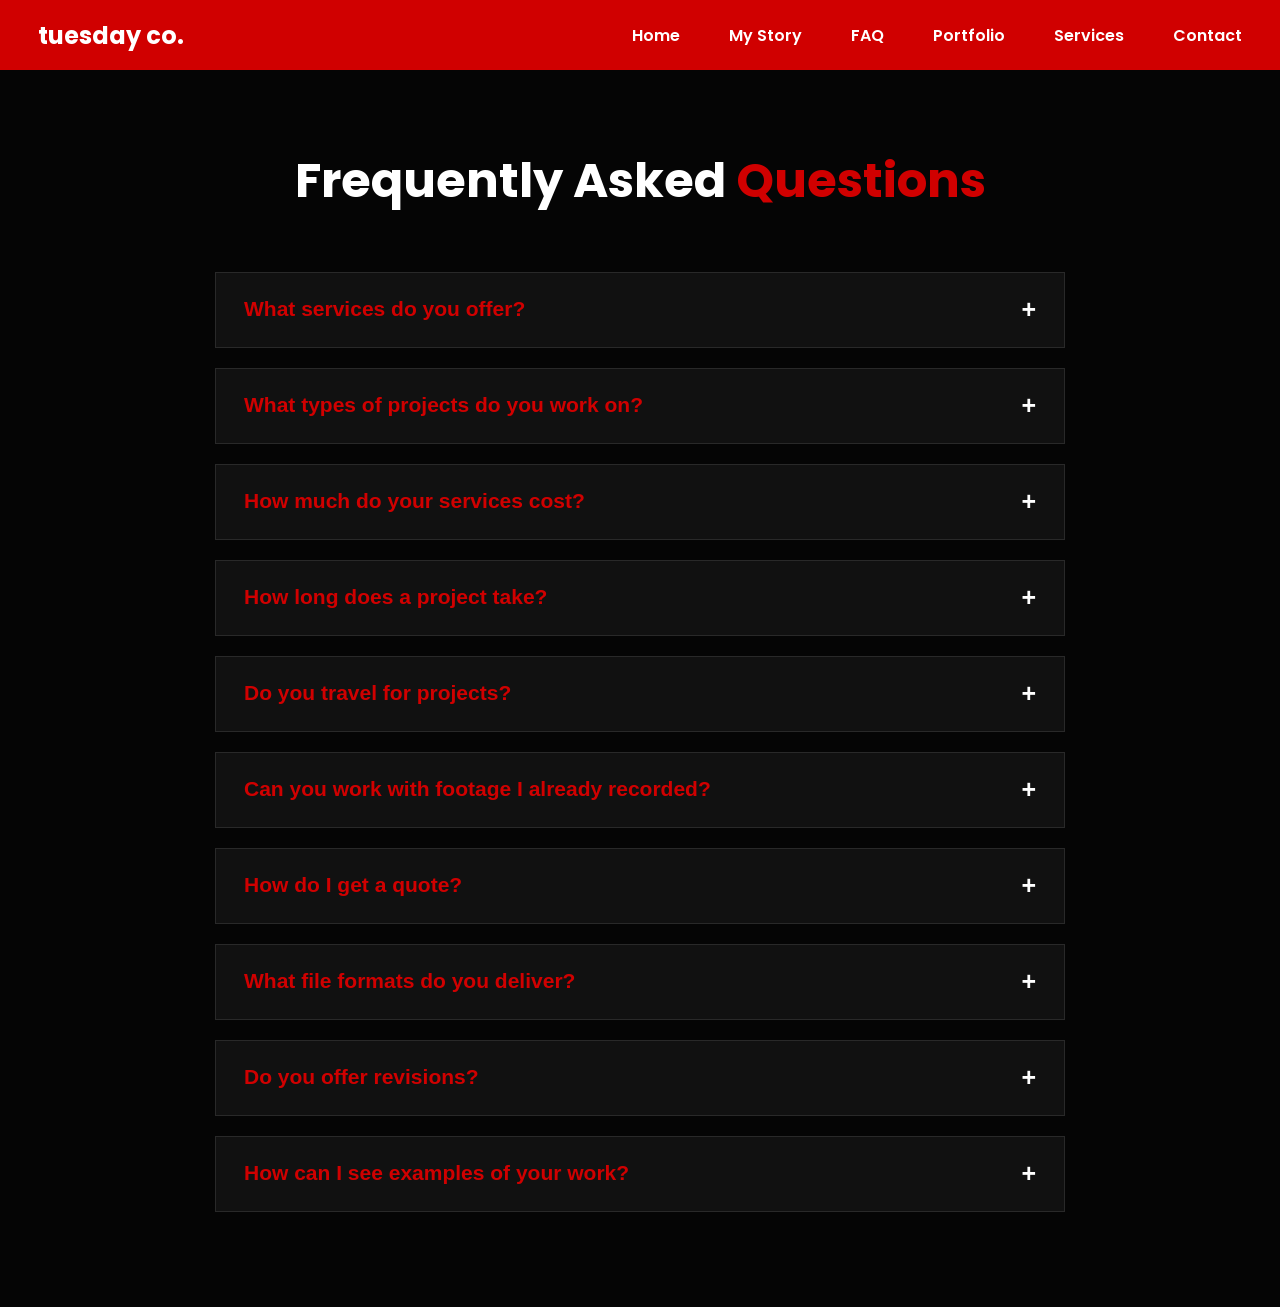
<file: faq.html>
<!DOCTYPE html>
<html lang="en">
<head>
  <meta charset="UTF-8">
  <meta name="viewport" content="width=device-width, initial-scale=1.0">
  <title>FAQ | Tuesday Co.</title>
  <link rel="stylesheet" href="tuesdaystyles.css">
</head>
<body>
  <header>
    <a class="logo" href="tuesdaysite.html">tuesday co.</a>
    <nav>
      <a href="tuesdaysite.html">Home</a>
      <a href="mystory.html">My Story</a>
      <a href="faq.html">FAQ</a>
      <a href="portfolio.html">Portfolio</a>
      <a href="services.html">Services</a>
      <a href="tuesdaysite.html#contact">Contact</a>
    </nav>
  </header>

  <main class="services">
    <section class="services-hero">
      <h1>Frequently Asked <span>Questions</span></h1>
    </section>

    <section class="faq-list">
      <article class="faq-item">
        <button class="faq-question" type="button">What services do you offer?</button>
        <div class="faq-answer"><p>We offer video production, video editing, lighting, and multimedia services.</p></div>
      </article>
      <article class="faq-item">
        <button class="faq-question" type="button">What types of projects do you work on?</button>
        <div class="faq-answer"><p>We work on commercials, interviews, social media content, music videos, events, and more.</p></div>
      </article>
      <article class="faq-item">
        <button class="faq-question" type="button">How much do your services cost?</button>
        <div class="faq-answer"><p>Pricing depends on the project’s length, scope, location, and production needs. Contact us for a custom quote.</p></div>
      </article>
      <article class="faq-item">
        <button class="faq-question" type="button">How long does a project take?</button>
        <div class="faq-answer"><p>Timelines vary depending on the project, but we’ll provide an estimated schedule before work begins.</p></div>
      </article>
      <article class="faq-item">
        <button class="faq-question" type="button">Do you travel for projects?</button>
        <div class="faq-answer"><p>Yes, travel may be available depending on the location and project requirements.</p></div>
      </article>
      <article class="faq-item">
        <button class="faq-question" type="button">Can you work with footage I already recorded?</button>
        <div class="faq-answer"><p>Of course, just as long as you send me all footage required!</p></div>
      </article>
      <article class="faq-item">
        <button class="faq-question" type="button">How do I get a quote?</button>
        <div class="faq-answer"><p>Use the Contact button and tell us about your project, goals, and preferred timeline.</p></div>
      </article>
      <article class="faq-item">
        <button class="faq-question" type="button">What file formats do you deliver?</button>
        <div class="faq-answer"><p>I can provide whatever file format you need for your website, social media, presentation, or other platform.</p></div>
      </article>
      <article class="faq-item">
        <button class="faq-question" type="button">Do you offer revisions?</button>
        <div class="faq-answer"><p>Yes, revision options can be discussed when planning your project.</p></div>
      </article>
      <article class="faq-item">
        <button class="faq-question" type="button">How can I see examples of your work?</button>
        <div class="faq-answer"><p>Visit our Portfolio page to view selected projects.</p></div>
      </article>
    </section>
  </main>
  <script>
    document.querySelectorAll('.faq-question').forEach((question) => {
      question.addEventListener('click', () => {
        const item = question.parentElement;
        const answer = item.querySelector('.faq-answer');
        const isOpen = item.classList.toggle('open');
        answer.style.maxHeight = isOpen ? answer.scrollHeight + 'px' : '0';
      });
    });
  </script>
</body>
</html>
</file>
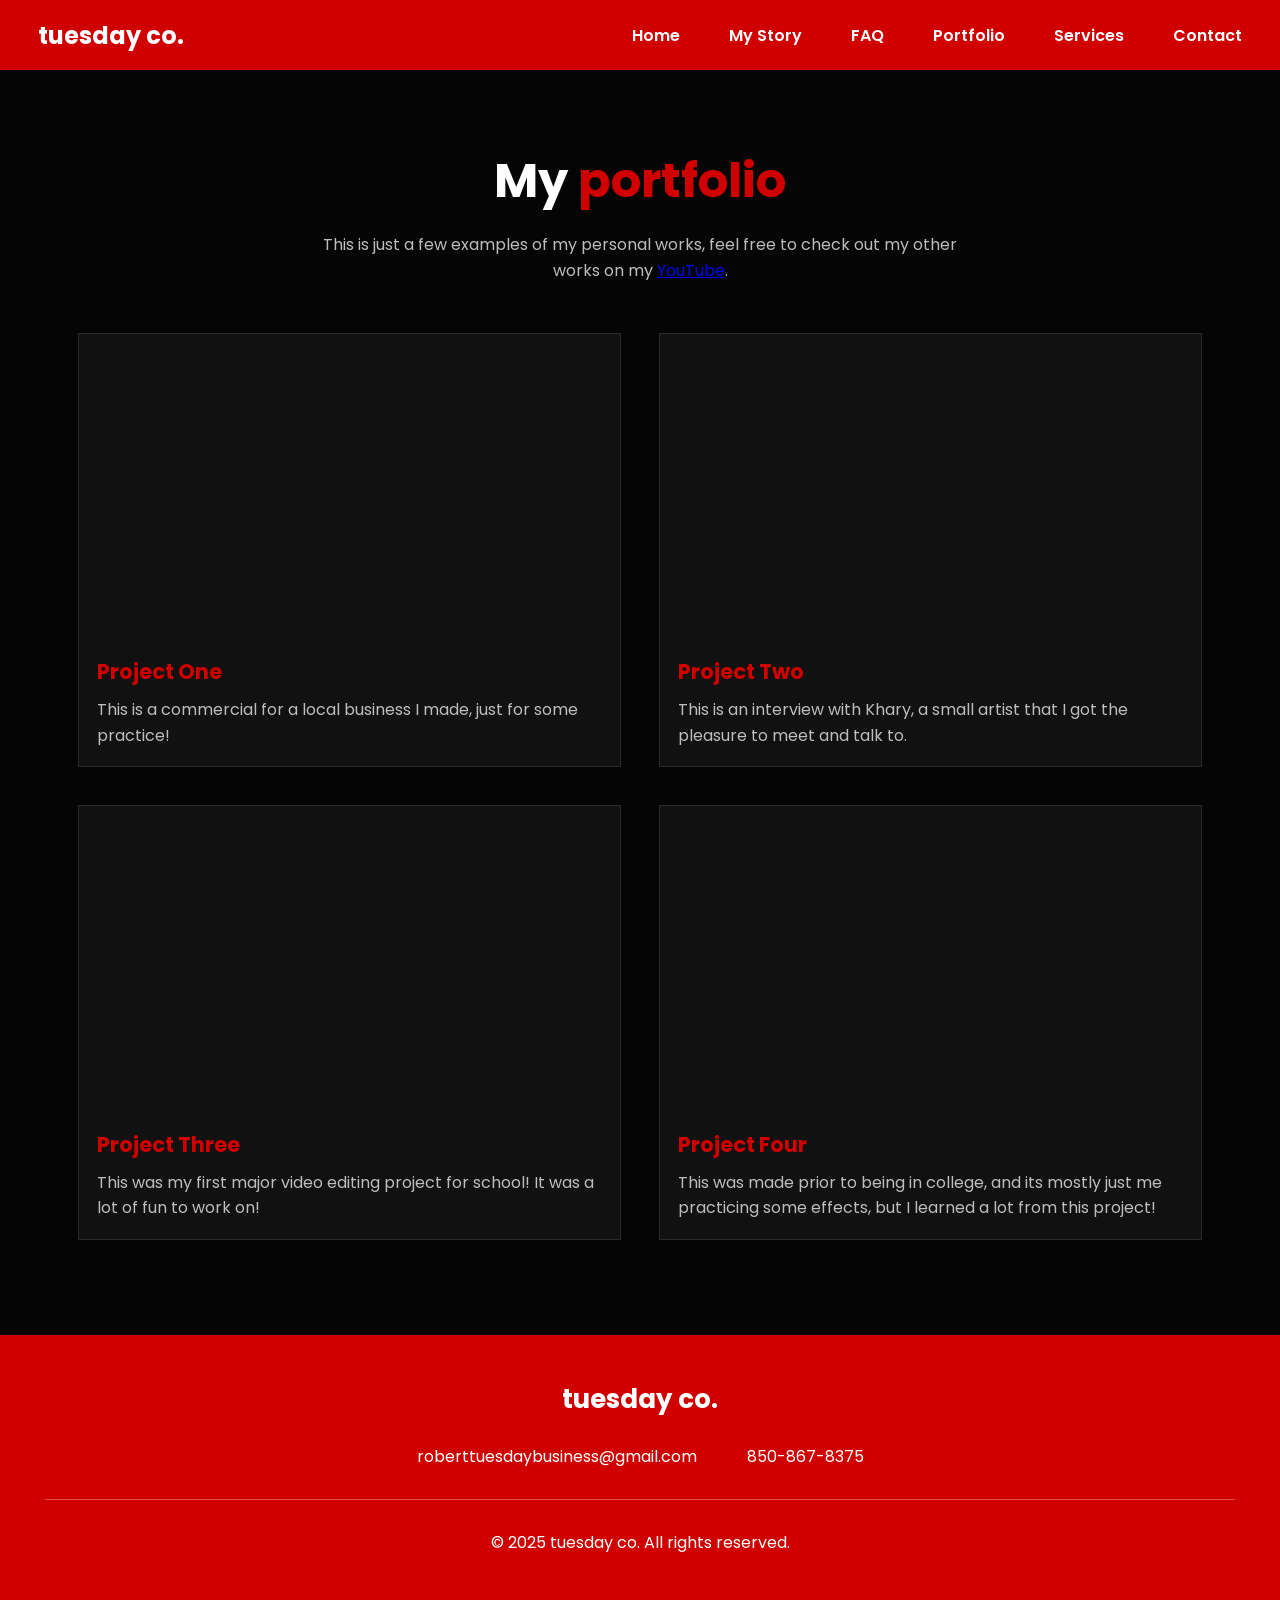
<file: portfolio.html>
<!DOCTYPE html>
<html lang="en">
<head>
  <meta charset="UTF-8">
  <meta name="viewport" content="width=device-width, initial-scale=1.0">
  <title>Portfolio | Tuesday Co.</title>
  <link rel="stylesheet" href="tuesdaystyles.css">
</head>
<body>
  <header>
    <a class="logo" href="tuesdaysite.html">tuesday co.</a>
    <nav>
      <a href="tuesdaysite.html">Home</a>
      <a href="mystory.html">My Story</a>
      <a href="faq.html">FAQ</a>
      <a href="portfolio.html">Portfolio</a>
      <a href="services.html">Services</a>
      <a href="tuesdaysite.html#contact">Contact</a>
    </nav>
  </header>

  <main class="portfolio">
    <h1>My <span>portfolio</span></h1>
    <p class="portfolio-intro">This is just a few examples of my personal works, feel free to check out my other works on my <a href="https://www.youtube.com/Roberttuesday">YouTube</a>.</p>

    <section class="video-grid" aria-label="Portfolio videos">
      <article class="video-card">
        <iframe src="https://www.youtube-nocookie.com/embed/BMa4jVF_8dQ" title="Mosey's Commercial" allowfullscreen></iframe>
        <h2>Project One</h2>
        <p class="video-description">This is a commercial for a local business I made, just for some practice!</p>
      </article>
      <article class="video-card">
        <iframe src="https://www.youtube-nocookie.com/embed/rAKFw4cBOo0" title="Khary Interview" allowfullscreen></iframe>
        <h2>Project Two</h2>
        <p class="video-description">This is an interview with Khary, a small artist that I got the pleasure to meet and talk to.</p>
      </article>
      <article class="video-card">
        <iframe src="https://www.youtube-nocookie.com/embed/EUMPoOXtIS0" title="Portfolio video three" allowfullscreen></iframe>
        <h2>Project Three</h2>
        <p class="video-description">This was my first major video editing project for school! It was a lot of fun to work on!</p>
      </article>
      <article class="video-card">
        <iframe src="https://www.youtube-nocookie.com/embed/-MIF-MijWro" title="Portfolio video four" allowfullscreen></iframe>
        <h2>Project Four</h2>
        <p class="video-description">This was made prior to being in college, and its mostly just me practicing some effects, but I learned a lot from this project!</p>
      </article>
    </section>
  </main>

  <footer>
    <h2>tuesday co.</h2>
    <div class="contact-info">
      <p>roberttuesdaybusiness@gmail.com</p>
      <p>850-867-8375</p>
    </div>
    <hr>
    <p>© 2025 tuesday co. All rights reserved.</p>
  </footer>
</body>
</html>
</file>
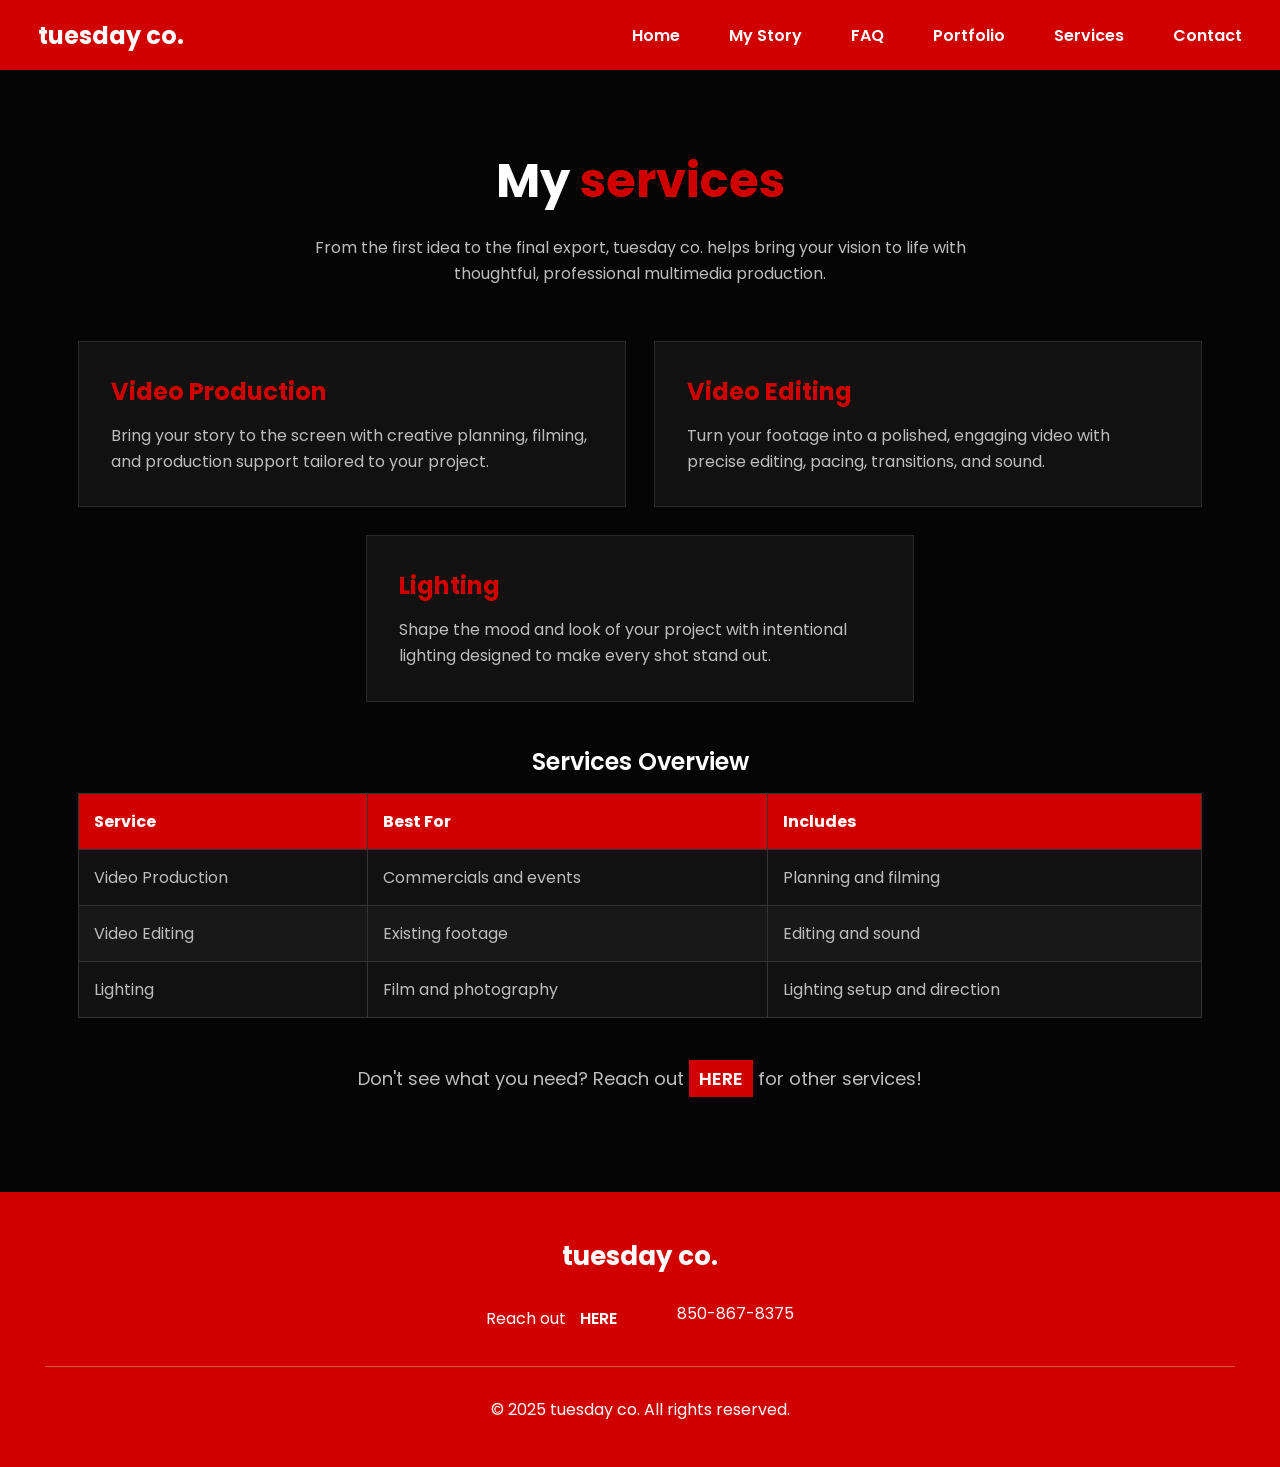
<file: services.html>
<!DOCTYPE html>
<html lang="en">
<head>
  <meta charset="UTF-8">
  <meta name="viewport" content="width=device-width, initial-scale=1.0">
  <title>Services | Tuesday Co.</title>
  <link rel="stylesheet" href="tuesdaystyles.css">
</head>
<body>
  <header>
    <a class="logo" href="tuesdaysite.html">tuesday co.</a>
    <nav>
      <a href="tuesdaysite.html">Home</a>
      <a href="mystory.html">My Story</a>
      <a href="faq.html">FAQ</a>
      <a href="portfolio.html">Portfolio</a>
      <a href="services.html">Services</a>
      <a href="tuesdaysite.html#contact">Contact</a>
    </nav>
  </header>

  <main class="services">
    <section class="services-hero">
      <h1>My <span>services</span></h1>
      <p>From the first idea to the final export, tuesday co. helps bring your vision to life with thoughtful, professional multimedia production.</p>
    </section>

    <section class="service-grid" aria-label="Our services">
      <article class="service-card">
        <h2>Video Production</h2>
        <p>Bring your story to the screen with creative planning, filming, and production support tailored to your project.</p>
      </article>
      <article class="service-card">
        <h2>Video Editing</h2>
        <p>Turn your footage into a polished, engaging video with precise editing, pacing, transitions, and sound.</p>
      </article>
      <article class="service-card lighting-card">
        <h2>Lighting</h2>
        <p>Shape the mood and look of your project with intentional lighting designed to make every shot stand out.</p>
      </article>
    </section>
    <table class="services-table">
      <caption>Services Overview</caption>
      <thead>
        <tr>
          <th>Service</th>
          <th>Best For</th>
          <th>Includes</th>
        </tr>
      </thead>
      <tbody>
        <tr>
          <td>Video Production</td>
          <td>Commercials and events</td>
          <td>Planning and filming</td>
        </tr>
        <tr>
          <td>Video Editing</td>
          <td>Existing footage</td>
          <td>Editing and sound</td>
        </tr>
        <tr>
          <td>Lighting</td>
          <td>Film and photography</td>
          <td>Lighting setup and direction</td>
        </tr>
      </tbody>
    </table>
    <p class="services-note">Don't see what you need? Reach out <a class="reach-link" href="tuesdaysite.html#contact">HERE</a> for other services!</p>
  </main>

  <footer>
    <h2>tuesday co.</h2>
    <div class="contact-info">
      <p>Reach out <a class="reach-link" href="tuesdaysite.html#contact">HERE</a></p>
      <p>850-867-8375</p>
    </div>
    <hr>
    <p>© 2025 tuesday co. All rights reserved.</p>
  </footer>
</body>
</html>
</file>
<file: tuesdaystyles.css>
@import url('https://fonts.googleapis.com/css2?family=Poppins:wght@400;600;700;800&display=swap');
html {
    scroll-behavior: smooth;
}

*{
    margin:0;
    padding:0;
    box-sizing:border-box;
}


body{
    background:#050505;
    color:white;
    font-family:Poppins, sans-serif;
}


/* HEADER */

header{

    height:70px;
    background:#d00000;

    display:flex;
    justify-content:space-between;
    align-items:center;

    padding:0 38px;

}


.logo{

    font-size:24px;
    font-weight:700;
    color:white;
    text-decoration:none;

}


nav a{

    color:white;
    text-decoration:none;

    margin-left:45px;

    font-weight:600;

}



/* HERO */


.hero{

    display:flex;

    justify-content:center;
    align-items:center;

    gap:80px;

    padding:80px 8%;

}


.hero-text{

    width:45%;

}


.hero h1{

    font-size:58px;
    line-height:1.1;

    font-weight:800;

}


.hero h1 span{

    color:#d00000;

}



.hero p{

    margin-top:25px;

    color:#bdbdbd;

    font-size:17px;

    line-height:1.5;

    max-width:520px;

}



button{

    margin-top:35px;

    background:#d00000;

    color:white;

    border:none;

    padding:16px 35px;

    font-size:16px;

    font-weight:600;

    cursor:pointer;

}


button:disabled{
    background:#666;
    cursor:not-allowed;
}




.hero-images{

    width:45%;

}


.hero-images img{

    width:100%;

    height:295px;

    object-fit:cover;

    margin-bottom:20px;

}



/* CONTACT */


.contact{

    padding:90px 15% 170px;

}



.contact h2{

    text-align:center;

    font-size:35px;

    margin-bottom:40px;

}



form{

    display:flex;

    flex-direction:column;

}



label{

    margin-bottom:8px;

    color:#ddd;

}



input,
textarea{

    background:#111;

    border:1px solid #333;

    padding:15px;

    margin-bottom:25px;

    color:white;

    font-size:16px;

}



textarea{

    height:140px;

    resize:none;

}



.contact button{

    width:100%;

}



/* FOOTER */


footer{

    background:#d00000;

    text-align:center;

    padding:45px;

}



footer h2{

    font-size:26px;

    margin-bottom:25px;

}



.contact-info{

    display:flex;

    justify-content:center;

    gap:50px;

}



footer hr{

    margin:30px 0;

    border:0;

    border-top:1px solid rgba(255,255,255,.3);

}

.image-credit{
    display:inline-block;
    background:#111;
    border:1px solid #333;
    color:#888;
    font-size:11px;
    padding:5px 9px;
    margin-top:0;
}

.image-credit a{
    color:#aaa;
}

.story-button-wrap{
    text-align:center;
    padding:45px 15% 20px;
}

.story-button-wrap button{
    padding:18px 48px;
    font-size:18px;
}

.story-button-wrap p{
    color:#bdbdbd;
    font-size:14px;
    margin-top:10px;
}

/* PORTFOLIO */
.portfolio{max-width:1200px;margin:0 auto;padding:75px 38px 95px}
.portfolio h1{text-align:center;font-size:48px;margin-bottom:15px}
.portfolio h1 span{color:#d00000}
.portfolio-intro{max-width:650px;margin:0 auto 50px;color:#bdbdbd;text-align:center;line-height:1.6}
.video-grid{display:grid;grid-template-columns:repeat(2,minmax(0,1fr));gap:38px}
.video-card{background:#111;border:1px solid #292929;padding:18px}
.video-card iframe{display:block;width:100%;aspect-ratio:16/9;border:0}
.video-card h2{color:#d00000;font-size:21px;margin:20px 0 10px}
.video-card textarea{width:100%;min-height:105px;margin:0;line-height:1.5;resize:vertical}
.video-description{color:#bdbdbd;line-height:1.6;margin:0}
@media (max-width:700px){.video-grid{grid-template-columns:1fr}.portfolio{padding:55px 20px 70px}.portfolio h1{font-size:38px}}

/* SERVICES */
.services{max-width:1200px;margin:0 auto;padding:75px 38px 95px}
.services-hero{text-align:center;max-width:700px;margin:0 auto 55px}
.services h1{font-size:48px;margin-bottom:18px}
.services h1 span{color:#d00000}
.services-hero p{color:#bdbdbd;line-height:1.6}
.service-grid{display:grid;grid-template-columns:repeat(2,minmax(0,1fr));gap:28px}
.service-card{background:#111;border:1px solid #292929;padding:32px}
.service-card{animation:serviceFadeUp .7s ease-out both}
.service-card h2{color:#d00000;font-size:24px;margin-bottom:14px}
.service-card p{color:#bdbdbd;line-height:1.6}
.lighting-card{grid-column:1 / -1;width:calc(50% - 14px);justify-self:center}
.services-table{width:100%;margin-top:42px;border-collapse:collapse;background:#111;color:#bdbdbd}
.services-table caption{color:white;font-size:24px;font-weight:600;margin-bottom:14px}
.services-table th,.services-table td{padding:15px;border:1px solid #333;text-align:left}
.services-table th{background:#d00000;color:white}
.services-table tr:nth-child(even){background:#181818}
@keyframes serviceFadeUp{from{opacity:0;transform:translateY(20px)}to{opacity:1;transform:translateY(0)}}
.services-note{text-align:center;color:#bdbdbd;margin-top:42px;font-size:18px}
.reach-link{display:inline-block;background:#d00000;color:white;padding:5px 10px;text-decoration:none;font-weight:600}
.reach-link:hover{background:#a00000}
.faq-list{max-width:850px;margin:0 auto;display:grid;gap:20px}
.faq-item{background:#111;border:1px solid #292929;padding:24px 28px}
.faq-question{width:100%;margin:0;padding:0;background:none;color:#d00000;text-align:left;font-size:21px}
.faq-question::after{content:'+';float:right;color:white;font-size:25px;line-height:1}
.faq-item.open .faq-question::after{content:'−'}
.faq-answer{max-height:0;overflow:hidden;transition:max-height .35s ease}
.faq-answer p{color:#bdbdbd;line-height:1.6;padding-top:0}
.faq-item.open .faq-answer p{padding-top:12px}
.story{max-width:950px;margin:0 auto;padding:75px 38px 95px}
.story-header{text-align:center;margin-bottom:50px}
.story h1{font-size:48px;margin-bottom:18px}
.story h1 span{color:#d00000}
.story-header p,.story-section p{color:#bdbdbd;line-height:1.7}
.story-image-space{height:600px;display:flex;align-items:center;justify-content:center;background:transparent;border:none;color:#888;margin:0 auto 65px}
.story-image-space img{width:100%;height:100%;object-fit:contain}
.story-section{background:#111;border:1px solid #292929;padding:24px 28px;margin-bottom:20px}
.story-question{width:100%;margin:0;padding:8px 0;background:none;color:#d00000;text-align:left;font-size:26px}
.story-question::after{content:'+';float:right;color:white;font-size:27px;line-height:1}
.story-section.open .story-question::after{content:'−'}
.story-answer{max-height:0;overflow:hidden;transition:max-height .35s ease}
.story-answer p{padding-top:0}
.story-section.open .story-answer p{padding-top:14px}
@media (max-width:700px){.story{padding:55px 20px 70px}.story h1{font-size:38px}.story-image-space{height:450px}}
@media (max-width:700px){.service-grid{grid-template-columns:1fr}.lighting-card{grid-column:auto;width:100%}.services{padding:55px 20px 70px}.services h1{font-size:38px}}
</file>
